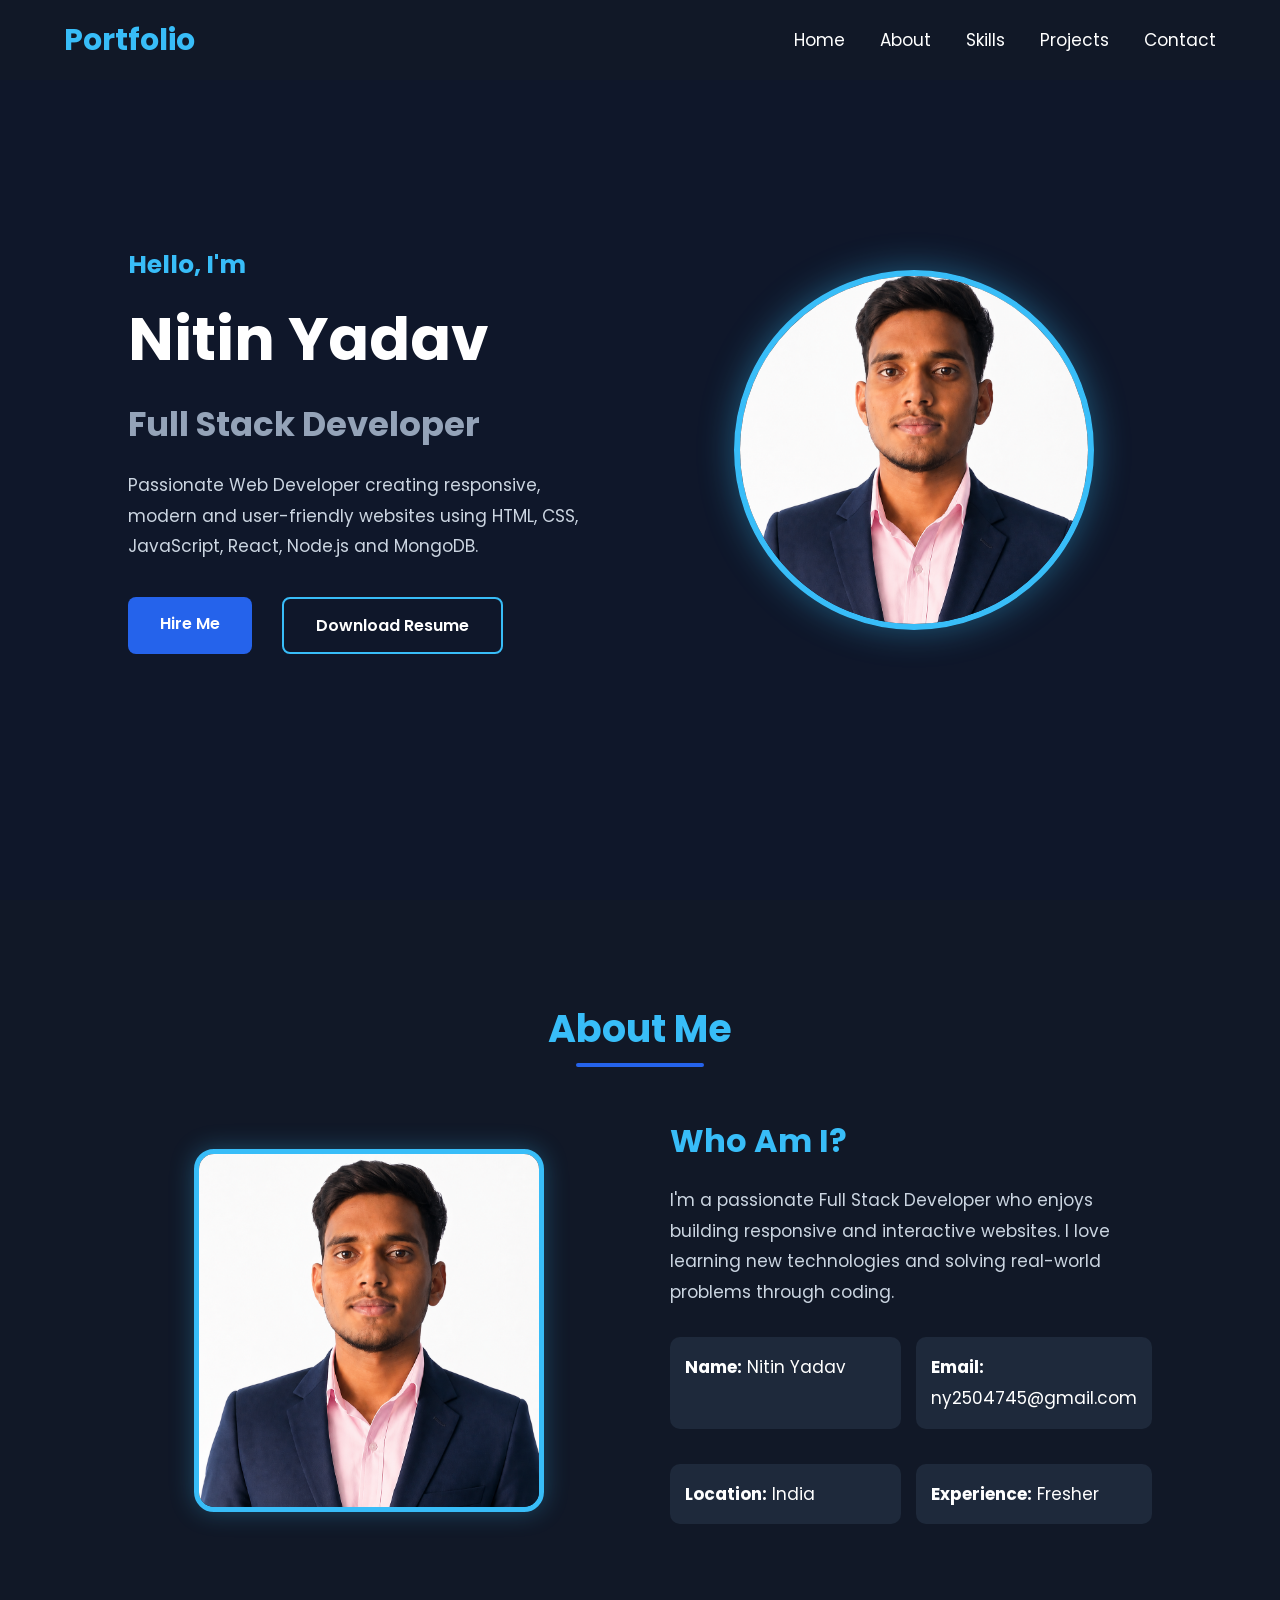
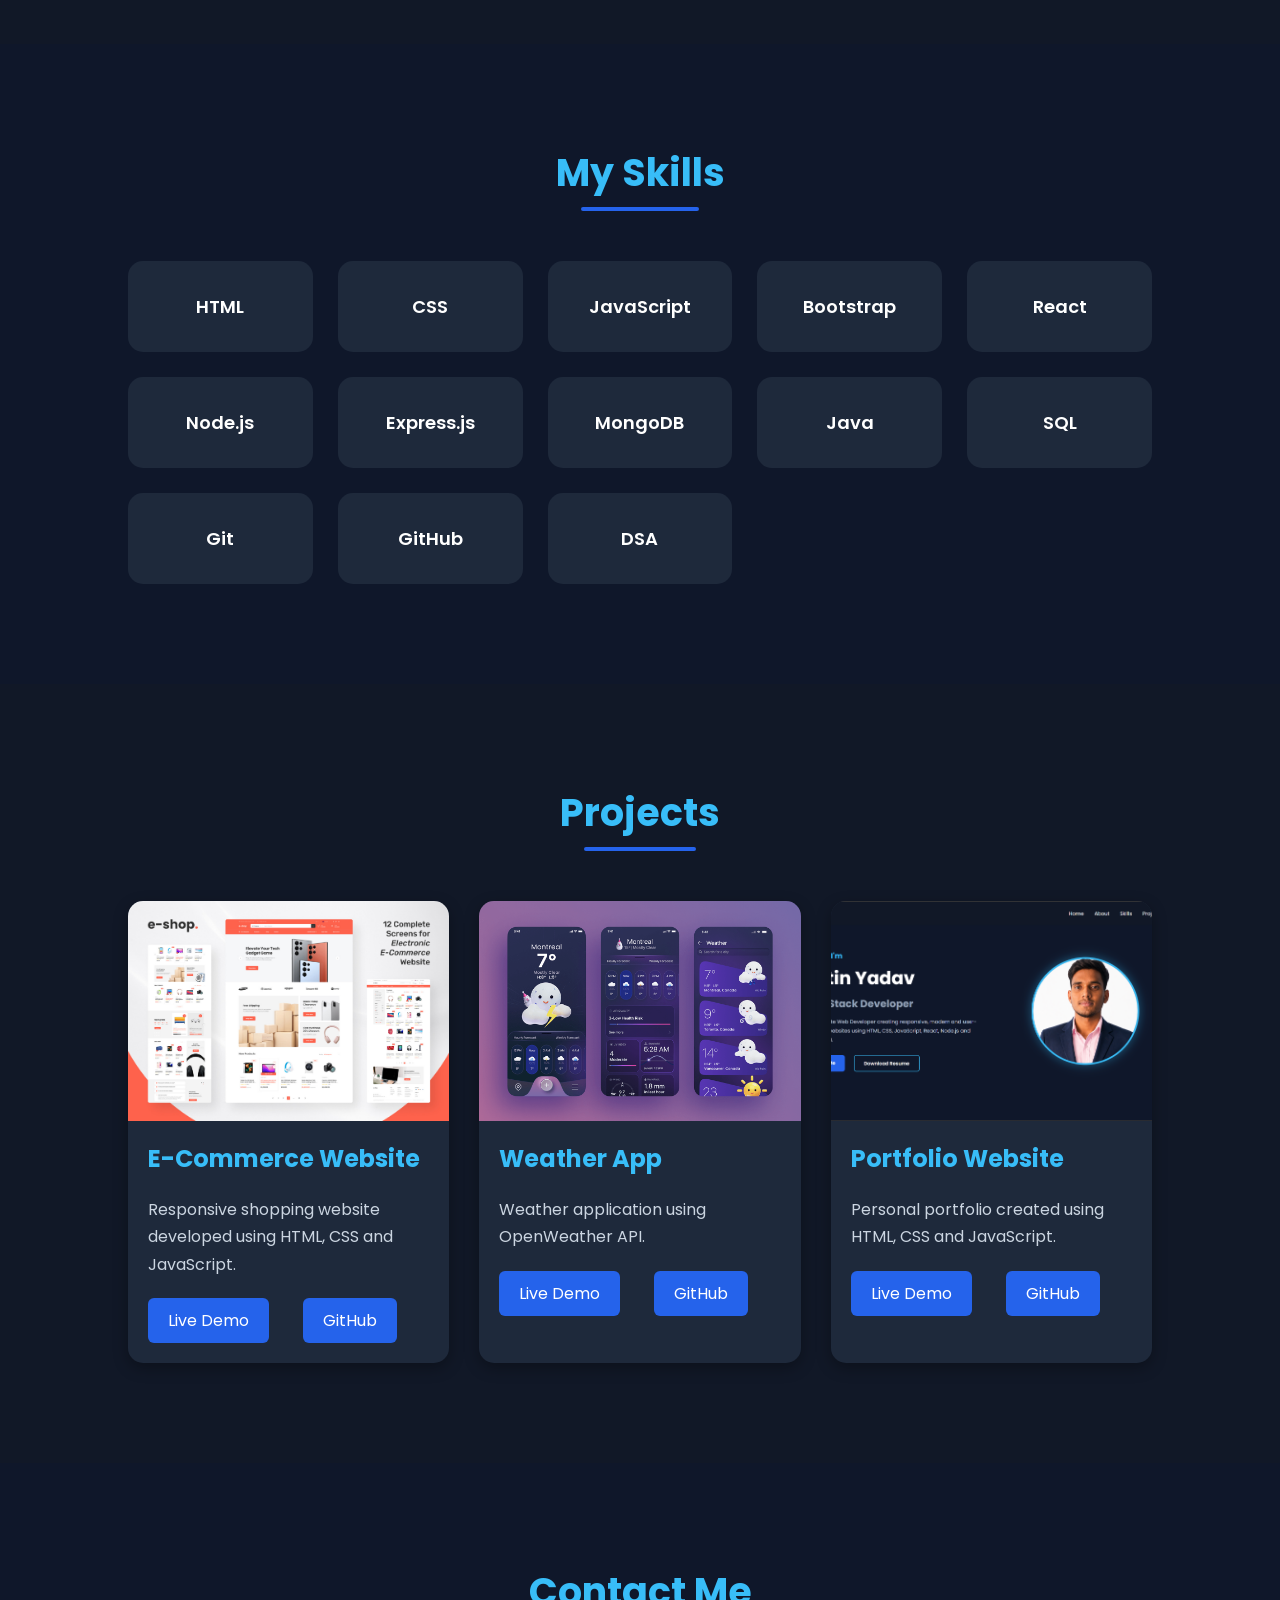
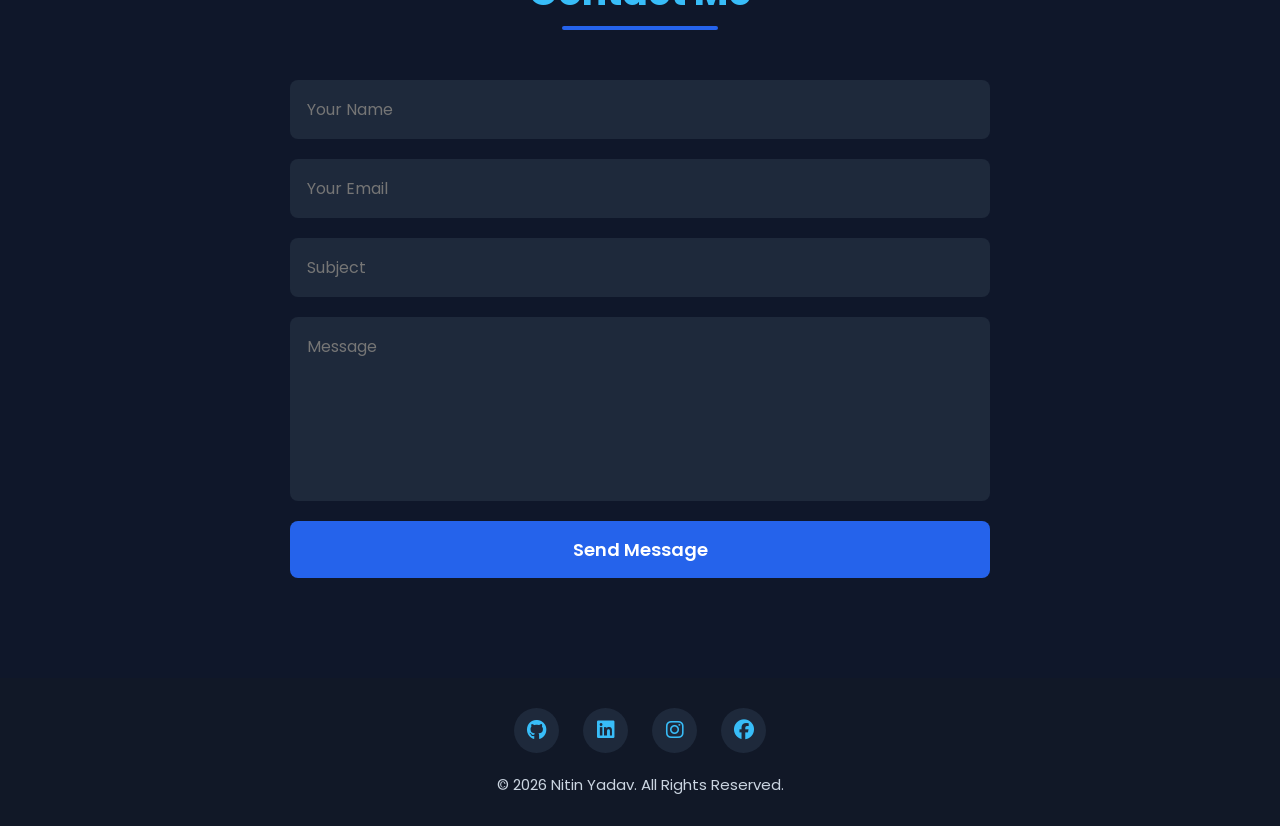
<file: index.html>
<!DOCTYPE html>
<html lang="en">

<head>
    <meta charset="UTF-8">
    <meta name="viewport" content="width=device-width, initial-scale=1.0">
    <title>Nitin Yadav | Portfolio</title>

    <!-- Google Font -->
    <link href="https://fonts.googleapis.com/css2?family=Poppins:wght@300;400;500;600;700&display=swap"
        rel="stylesheet">

    <!-- Font Awesome -->
    <link rel="stylesheet"
        href="https://cdnjs.cloudflare.com/ajax/libs/font-awesome/6.5.2/css/all.min.css">

    <!-- CSS -->
    <link rel="stylesheet" href="style.css">
</head>

<body>

    <!-- ================= NAVBAR ================= -->

    <header>
        <nav class="navbar">

            <div class="logo">
                <h2>Portfolio</h2>
            </div>

            <ul class="nav-links">
                <li><a href="#home">Home</a></li>
                <li><a href="#about">About</a></li>
                <li><a href="#skills">Skills</a></li>
                <li><a href="#projects">Projects</a></li>
                <li><a href="#contact">Contact</a></li>
            </ul>

            <div class="menu-btn">
                <i class="fa-solid fa-bars"></i>
            </div>

        </nav>
    </header>

    <!-- ================= HERO ================= -->

    <section id="home" class="hero">

        <div class="hero-text">

            <h3>Hello, I'm</h3>

            <h1>Nitin Yadav</h1>

            <h2>Full Stack Developer</h2>

            <p>
                Passionate Web Developer creating responsive,
                modern and user-friendly websites using HTML,
                CSS, JavaScript, React, Node.js and MongoDB.
            </p>

            <div class="hero-btn">

                <a href="#contact" class="btn">
                    Hire Me
                </a>

                <a href="CV .pdf" class="btn btn2">
                    Download Resume
                </a>

            </div>

        </div>

        <div class="hero-image">

            <img src="images/myimage.png" alt="Profile">

        </div>

    </section>

    <!-- ================= ABOUT ================= -->

    <section id="about">

        <div class="title">
            <h2>About Me</h2>
        </div>

        <div class="about-container">

            <div class="about-image">

                <img src="images/myimage.png" alt="About">

            </div>

            <div class="about-text">

                <h3>Who Am I?</h3>

                <p>
                    I'm a passionate Full Stack Developer who enjoys
                    building responsive and interactive websites.
                    I love learning new technologies and solving
                    real-world problems through coding.
                </p>

                <div class="about-info">

                    <p><strong>Name:</strong> Nitin Yadav</p>

                    <p><strong>Email:</strong> ny2504745@gmail.com</p>

                    <p><strong>Location:</strong> India</p>

                    <p><strong>Experience:</strong> Fresher</p>

                </div>

            </div>

        </div>

    </section>

    <!-- ================= SKILLS ================= -->

    <section id="skills">

        <div class="title">
            <h2>My Skills</h2>
        </div>

        <div class="skill-container">

            <div class="skill-box">HTML</div>

            <div class="skill-box">CSS</div>

            <div class="skill-box">JavaScript</div>

            <div class="skill-box">Bootstrap</div>

            <div class="skill-box">React</div> 

            <div class="skill-box">Node.js</div>

             <div class="skill-box">Express.js</div> 

            <div class="skill-box">MongoDB</div>

            <div class="skill-box">Java</div>

            <div class="skill-box">SQL</div>

            <div class="skill-box">Git</div>

            <div class="skill-box">GitHub</div>

            <div class="skill-box">DSA</div> 

        </div>

    </section>

    <!-- ================= PROJECTS ================= -->

    <section id="projects">

        <div class="title">
            <h2>Projects</h2>
        </div>

       <div class="project-container">

             <div class="project-card">

                <img src="images/e-commerce-img.jpg" alt="Project">

                <h3>E-Commerce Website</h3>

                <p>
                    Responsive shopping website developed using
                    HTML, CSS and JavaScript.
                </p>

                <a href="#">Live Demo</a>

                <a href="#">GitHub</a>

            </div> 

            <div class="project-card">

                <img src="images/weather-app-img.png" alt="Project">

                <h3>Weather App</h3>

                <p>
                    Weather application using OpenWeather API.
                </p>

                <a href="#">Live Demo</a>

                <a href="#">GitHub</a>

            </div>

            <div class="project-card">

                <img src="images/protfolio-project-img.png" alt="Project">

                <h3>Portfolio Website</h3>

                <p>
                    Personal portfolio created using HTML, CSS and JavaScript.
                </p>

                <a href="https://brilliant-phoenix-33eaa0.netlify.app">Live Demo</a>

                <a href="https://github.com/Ny8948/portfolio/tree/main">GitHub</a>

            </div>

        </div>

    </section>

    <!-- ================= CONTACT ================= -->

    <section id="contact">

        <div class="title">
            <h2>Contact Me</h2>
        </div>

        <div class="contact-container">

            <form>

                <input type="text" placeholder="Your Name">

                <input type="email" placeholder="Your Email">

                <input type="text" placeholder="Subject">

                <textarea rows="6" placeholder="Message"></textarea>

                <button type="submit">
                    Send Message
                </button>

            </form>

        </div>

    </section>

    <!-- ================= FOOTER ================= -->

    <footer>

        <div class="social">

            <a href="https://github.com/Ny8948"><i class="fab fa-github"></i></a>

            <a href=https://www.linkedin.com/in/nitin-yadav-a330062b6/><i class="fab fa-linkedin"></i></a>

            <a href="#"><i class="fab fa-instagram"></i></a>

            <a href="#"><i class="fab fa-facebook"></i></a>

        </div>

        <p>
            © 2026 Nitin Yadav. All Rights Reserved.
        </p>

    </footer>

    <!-- JavaScript -->
    <script src="script.js"></script>

</body>

</html>
</file>
<file: style.css>
/* ==========================================
   GOOGLE FONT
========================================== */
@import url('https://fonts.googleapis.com/css2?family=Poppins:wght@300;400;500;600;700;800&display=swap');

/* ==========================================
   RESET
========================================== */

*{
    margin:0;
    padding:0;
    box-sizing:border-box;
    scroll-behavior:smooth;
    font-family:'Poppins',sans-serif;
}

body{
    background:#0f172a;
    color:#ffffff;
    overflow-x:hidden;
}

html{
    scroll-behavior:smooth;
}

img{
    width:100%;
    display:block;
}

a{
    text-decoration:none;
}

ul{
    list-style:none;
}

/* ==========================================
   COMMON
========================================== */

section{
    padding:100px 10%;
}

.title{
    text-align:center;
    margin-bottom:60px;
}

.title h2{
    font-size:38px;
    color:#38bdf8;
    position:relative;
    display:inline-block;
}

.title h2::after{
    content:"";
    width:70%;
    height:4px;
    background:#2563eb;
    position:absolute;
    left:15%;
    bottom:-10px;
    border-radius:20px;
}

/* ==========================================
   BUTTON
========================================== */

.btn{
    display:inline-block;
    padding:14px 32px;
    background:#2563eb;
    color:#fff;
    border-radius:8px;
    font-size:16px;
    font-weight:600;
    transition:.3s;
    margin-right:15px;
}

.btn:hover{
    background:#1d4ed8;
    transform:translateY(-3px);
}

.btn2{
    background:transparent;
    border:2px solid #38bdf8;
}

.btn2:hover{
    background:#38bdf8;
    color:#0f172a;
}

/* ==========================================
   NAVBAR
========================================== */

header{
    position:fixed;
    width:100%;
    top:0;
    left:0;
    background:#111827;
    z-index:1000;
    box-shadow:0 3px 10px rgba(0,0,0,.3);
}

.navbar{
    width:90%;
    margin:auto;
    display:flex;
    justify-content:space-between;
    align-items:center;
    height:80px;
}

.logo h2{
    color:#38bdf8;
    font-size:30px;
    font-weight:700;
}

.nav-links{
    display:flex;
    gap:35px;
}

.nav-links li a{
    color:#fff;
    font-size:17px;
    transition:.3s;
}

.nav-links li a:hover{
    color:#38bdf8;
}

.menu-btn{
    display:none;
    color:#fff;
    font-size:28px;
    cursor:pointer;
}

/* ==========================================
   HERO SECTION
========================================== */

.hero{
    min-height:100vh;
    display:flex;
    align-items:center;
    justify-content:space-between;
    gap:70px;
}

.hero-text{
    flex:1;
}

.hero-text h3{
    font-size:25px;
    color:#38bdf8;
    margin-bottom:10px;
}

.hero-text h1{
    font-size:60px;
    margin-bottom:15px;
}

.hero-text h2{
    font-size:34px;
    color:#94a3b8;
    margin-bottom:20px;
}

.hero-text p{
    font-size:17px;
    line-height:1.8;
    color:#cbd5e1;
    margin-bottom:35px;
    max-width:600px;
}

.hero-btn{
    display:flex;
    flex-wrap:wrap;
    gap:15px;
}

.hero-image{
    flex:1;
    display:flex;
    justify-content:center;
    
    /* margin-top: auto; */
}

.hero-image img{
    width:360px;
    height:360px;
    object-fit:cover;
    background-size: cover;
    border-radius:50%;
    border:6px solid #38bdf8;
    box-shadow:0 0 35px rgba(56,189,248,.4);
    transition:.4s;
}

.hero-image img:hover{
    transform:scale(1.05);
}

/* ==========================================
   RESPONSIVE NAVBAR
========================================== */

@media(max-width:992px){

    .hero{
        flex-direction:column-reverse;
        text-align:center;
        padding-top:120px;
    }

    .hero-text p{
        margin:auto;
        margin-bottom:35px;
    }

    .hero-btn{
        justify-content:center;
    }

}

@media(max-width:768px){

    .menu-btn{
        display:block;
    }

    .nav-links{
        position:absolute;
        top:80px;
        left:-100%;
        width:100%;
        background:#111827;
        flex-direction:column;
        text-align:center;
        transition:.4s;
        padding:30px 0;
    }

    .nav-links.active{
        left:0;
    }

    .nav-links li{
        margin:18px 0;
    }

    .hero-text h1{
        font-size:42px;
    }

    .hero-text h2{
        font-size:25px;
    }

    .hero-image img{
        width:280px;
        height:280px;
    }

}

@media(max-width:500px){

    section{
        padding:80px 8%;
    }

    .title h2{
        font-size:30px;
    }

    .hero-text h1{
        font-size:35px;
    }

    .hero-text h2{
        font-size:22px;
    }

    .hero-text p{
        font-size:15px;
    }

}

/* ==========================================
   ABOUT SECTION
========================================== */

#about{
    background:#111827;
}

.about-container{
    display:flex;
    justify-content:space-between;
    align-items:center;
    gap:60px;
    flex-wrap:wrap;
}

.about-image{
    flex:1;
    display:flex;
    justify-content:center;
}

.about-image img{
    width:350px;
    max-width:100%;
    border-radius:20px;
    border:5px solid #38bdf8;
    box-shadow:0 0 25px rgba(56,189,248,.3);
    transition:.4s;
}

.about-image img:hover{
    transform:scale(1.05);
}

.about-text{
    flex:1;
}

.about-text h3{
    font-size:32px;
    color:#38bdf8;
    margin-bottom:20px;
}

.about-text p{
    color:#cbd5e1;
    font-size:17px;
    line-height:1.8;
    margin-bottom:20px;
}

.about-info{
    display:grid;
    grid-template-columns:repeat(2,1fr);
    gap:15px;
    margin-top:30px;
}

.about-info p{
    background:#1e293b;
    padding:15px;
    border-radius:10px;
    color:#ffffff;
    transition:.3s;
}

.about-info p:hover{
    background:#2563eb;
    transform:translateY(-5px);
}

/* ==========================================
   SKILLS SECTION
========================================== */

#skills{
    background:#0f172a;
}

.skill-container{
    display:grid;
    grid-template-columns:repeat(auto-fit,minmax(170px,1fr));
    gap:25px;
}

.skill-box{
    background:#1e293b;
    padding:30px 20px;
    text-align:center;
    border-radius:15px;
    color:#ffffff;
    font-size:18px;
    font-weight:600;
    cursor:pointer;
    transition:.3s;
    border:2px solid transparent;
}

.skill-box:hover{
    background:#2563eb;
    border-color:#38bdf8;
    transform:translateY(-10px);
    box-shadow:0 10px 20px rgba(0,0,0,.4);
}

/* ==========================================
   RESPONSIVE
========================================== */

@media(max-width:992px){

    .about-container{
        flex-direction:column;
        text-align:center;
    }

    .about-info{
        grid-template-columns:1fr;
    }

    .about-image{
        margin-bottom:30px;
    }

}

@media(max-width:768px){

    .about-text h3{
        font-size:28px;
    }

    .about-text p{
        font-size:16px;
    }

    .about-image img{
        width:280px;
    }

    .skill-container{
        grid-template-columns:repeat(2,1fr);
    }

}

@media(max-width:500px){

    .skill-container{
        grid-template-columns:1fr;
    }

    .about-text h3{
        font-size:24px;
    }

    .about-text p{
        font-size:15px;
    }

    .about-info p{
        font-size:15px;
    }

    .skill-box{
        padding:25px 15px;
        font-size:16px;
    }

}


/* ==========================================
   PROJECTS SECTION
========================================== */

#projects{
    background:#111827;
}

.project-container{
    display:grid;
    grid-template-columns:repeat(auto-fit,minmax(300px,1fr));
    gap:30px;
}

.project-card{
    background:#1e293b;
    border-radius:15px;
    overflow:hidden;
    transition:.4s;
    box-shadow:0 5px 15px rgba(0,0,0,.3);
}

.project-card:hover{
    transform:translateY(-10px);
    box-shadow:0 10px 25px rgba(37,99,235,.4);
}

.project-card img{
    width:100%;
    height:220px;
    object-fit:cover;
}

.project-card h3{
    font-size:24px;
    color:#38bdf8;
    margin:20px;
}

.project-card p{
    color:#cbd5e1;
    font-size:16px;
    line-height:1.7;
    margin:0 20px 20px;
}

.project-card a{
    display:inline-block;
    margin:0 10px 20px 20px;
    padding:10px 20px;
    background:#2563eb;
    color:#fff;
    border-radius:6px;
    transition:.3s;
}

.project-card a:hover{
    background:#38bdf8;
    color:#0f172a;
}

/* ==========================================
   CONTACT SECTION
========================================== */

#contact{
    background:#0f172a;
}

.contact-container{
    max-width:700px;
    margin:auto;
}

.contact-container form{
    display:flex;
    flex-direction:column;
    gap:20px;
}

.contact-container input,
.contact-container textarea{
    width:100%;
    padding:15px;
    background:#1e293b;
    border:2px solid transparent;
    border-radius:8px;
    color:#fff;
    font-size:16px;
    outline:none;
    transition:.3s;
}

.contact-container input:focus,
.contact-container textarea:focus{
    border-color:#38bdf8;
}

.contact-container textarea{
    resize:none;
}

.contact-container button{
    padding:15px;
    border:none;
    background:#2563eb;
    color:#fff;
    font-size:18px;
    font-weight:600;
    border-radius:8px;
    cursor:pointer;
    transition:.3s;
}

.contact-container button:hover{
    background:#38bdf8;
    color:#0f172a;
}

/* ==========================================
   FOOTER
========================================== */

footer{
    background:#111827;
    padding:30px 10%;
    text-align:center;
}

.social{
    margin-bottom:20px;
}

.social a{
    display:inline-flex;
    justify-content:center;
    align-items:center;
    width:45px;
    height:45px;
    margin:0 10px;
    border-radius:50%;
    background:#1e293b;
    color:#38bdf8;
    font-size:20px;
    transition:.3s;
}

.social a:hover{
    background:#38bdf8;
    color:#0f172a;
    transform:translateY(-5px);
}

footer p{
    color:#cbd5e1;
    font-size:15px;
}

/* ==========================================
   SCROLLBAR
========================================== */

::-webkit-scrollbar{
    width:10px;
}

::-webkit-scrollbar-track{
    background:#111827;
}

::-webkit-scrollbar-thumb{
    background:#38bdf8;
    border-radius:20px;
}

::-webkit-scrollbar-thumb:hover{
    background:#2563eb;
}

/* ==========================================
   RESPONSIVE DESIGN
========================================== */

@media(max-width:992px){

    .project-container{
        grid-template-columns:repeat(2,1fr);
    }

}

@media(max-width:768px){

    .project-container{
        grid-template-columns:1fr;
    }

    .project-card img{
        height:200px;
    }

    .project-card h3{
        font-size:22px;
    }

    .project-card p{
        font-size:15px;
    }

    .social a{
        width:40px;
        height:40px;
        font-size:18px;
        margin:0 6px;
    }

}

@media(max-width:500px){

    .contact-container input,
    .contact-container textarea{
        font-size:15px;
    }

    .contact-container button{
        font-size:16px;
    }

    footer p{
        font-size:14px;
    }

}
</file>
